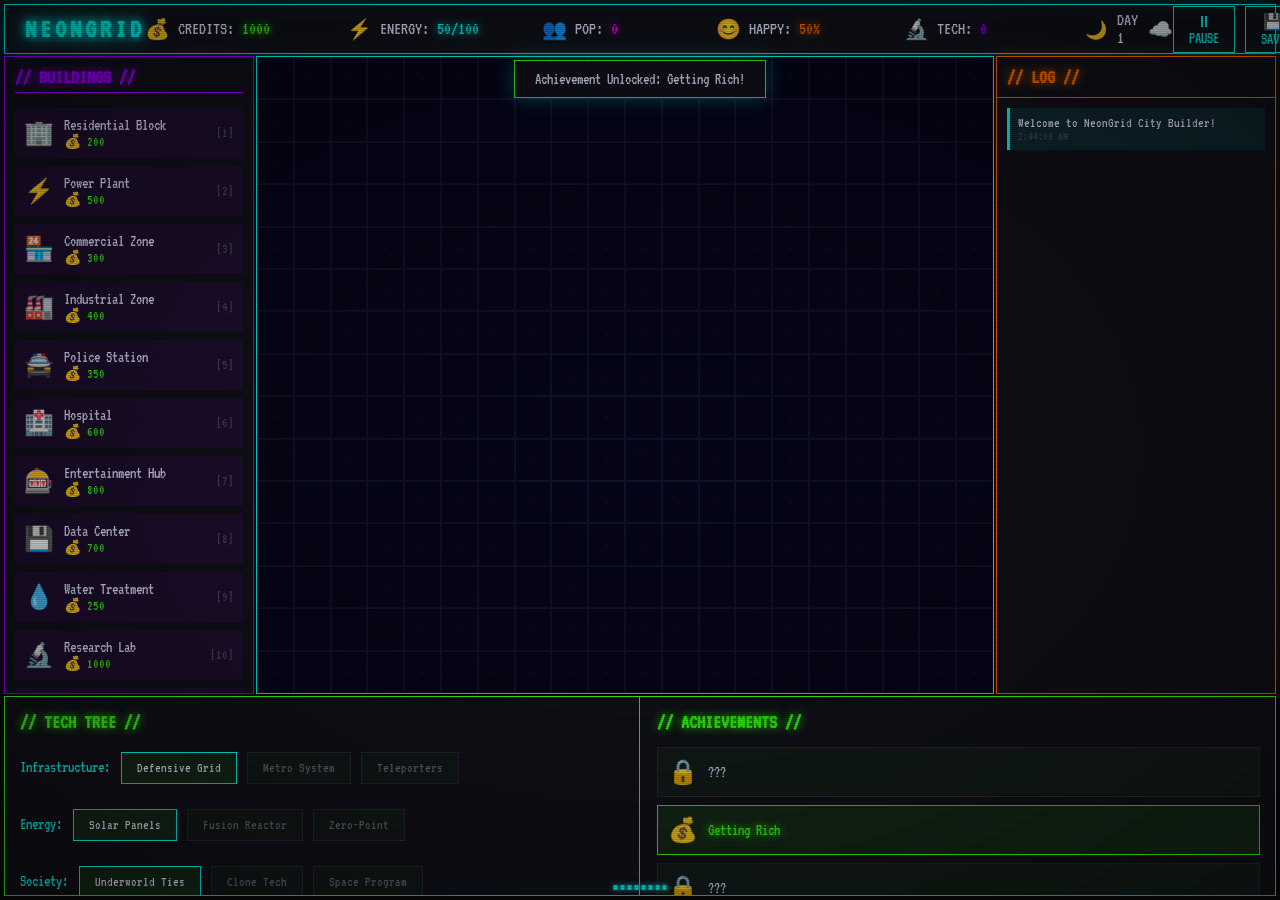
<file: index.html>
<!DOCTYPE html>
<html lang="en">
<head>
  <meta charset="UTF-8">
  <meta name="viewport" content="width=device-width, initial-scale=1.0">
  <title>NeonGrid City Builder // Cyberpunk Terminal</title>
  <link rel="stylesheet" href="css/style.css">
</head>
<body>
<div id="game-container">
  <!-- Header -->
  <header id="header">
    <h1 id="title">NEONGRID</h1>
    <div id="resources">
      <div class="resource">
        <span class="resource-icon">💰</span>
        <span>CREDITS:</span>
        <span class="resource-value credits" id="credits">1000</span>
      </div>
      <div class="resource">
        <span class="resource-icon">⚡</span>
        <span>ENERGY:</span>
        <span class="resource-value energy" id="energy">50/100</span>
      </div>
      <div class="resource">
        <span class="resource-icon">👥</span>
        <span>POP:</span>
        <span class="resource-value population" id="population">0</span>
      </div>
      <div class="resource">
        <span class="resource-icon">😊</span>
        <span>HAPPY:</span>
        <span class="resource-value happiness" id="happiness">50%</span>
      </div>
      <div class="resource">
        <span class="resource-icon">🔬</span>
        <span>TECH:</span>
        <span class="resource-value tech" id="tech">0</span>
      </div>
      <div class="resource" id="time-display">
        <span id="time-icon">☀️</span>
        <span id="time-of-day">DAY 1</span>
        <span id="weather-icon">☁️</span>
      </div>
    </div>
    <div id="game-controls">
      <button class="btn" id="btn-pause">⏸ PAUSE</button>
      <button class="btn" id="btn-save">💾 SAVE</button>
      <button class="btn" id="btn-load">📂 LOAD</button>
    </div>
  </header>

  <!-- Building Panel -->
  <aside id="building-panel">
    <h3>// BUILDINGS //</h3>
    <div id="building-list"></div>
  </aside>

  <!-- City View -->
  <main id="city-view">
    <div id="city-grid"></div>
    <div id="daynight-overlay" class="day"></div>
    <div id="weather-overlay"></div>
  </main>

  <!-- Event Panel -->
  <aside id="event-panel">
    <h3>// LOG //</h3>
    <div id="event-log"></div>
  </aside>

  <!-- Bottom Panel -->
  <footer id="bottom-panel">
    <div id="tech-tree">
      <h3>// TECH TREE //</h3>
      <div id="tech-nodes"></div>
    </div>
    <div id="achievements">
      <h3>// ACHIEVEMENTS //</h3>
      <div id="achievement-list"></div>
    </div>
  </footer>
</div>

<!-- Modals -->
<div id="modal-container"></div>

<!-- Sound Visualization -->
<div id="sound-viz">
  <div class="sound-bar" style="height: 5px;"></div>
  <div class="sound-bar" style="height: 5px;"></div>
  <div class="sound-bar" style="height: 5px;"></div>
  <div class="sound-bar" style="height: 5px;"></div>
  <div class="sound-bar" style="height: 5px;"></div>
  <div class="sound-bar" style="height: 5px;"></div>
  <div class="sound-bar" style="height: 5px;"></div>
  <div class="sound-bar" style="height: 5px;"></div>
</div>

<!-- Paused Overlay -->
<div id="paused-overlay">▌▌ PAUSED</div>

<!-- Notification -->
<div id="notification" style="display: none;"></div>

<!-- Tooltip -->
<div id="tooltip"></div>

<script src="js/game.js"></script>
</body>
</html>
</file>
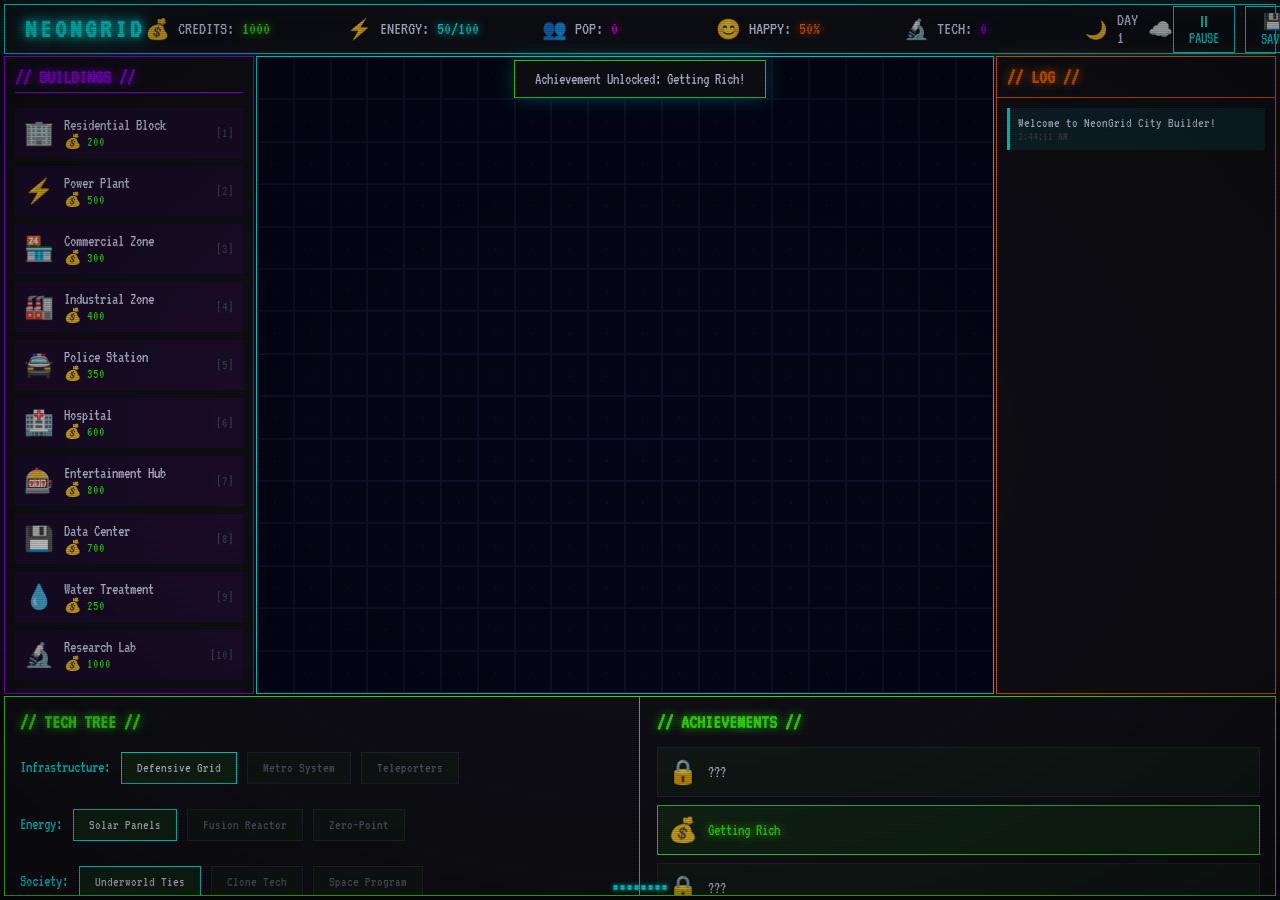
<file: neongrid.html>
<!DOCTYPE html>
<html lang="en">
<head>
<meta charset="UTF-8">
<meta name="viewport" content="width=device-width, initial-scale=1.0">
<title>NeonGrid City Builder // Cyberpunk Terminal</title>
<style>
@import url('https://fonts.googleapis.com/css2?family=VT323&display=swap');

* {
  margin: 0;
  padding: 0;
  box-sizing: border-box;
}

:root {
  --bg-dark: #0a0a0f;
  --bg-panel: #12121a;
  --neon-cyan: #00fff9;
  --neon-pink: #ff00ff;
  --neon-purple: #9d00ff;
  --neon-green: #39ff14;
  --neon-orange: #ff6b00;
  --neon-red: #ff0040;
  --text-dim: #4a4a5a;
  --text-bright: #e0e0ff;
}

body {
  font-family: 'VT323', monospace;
  background: var(--bg-dark);
  color: var(--text-bright);
  overflow: hidden;
  height: 100vh;
  font-size: 16px;
}

/* CRT Scanline Effect */
body::before {
  content: '';
  position: fixed;
  top: 0;
  left: 0;
  width: 100%;
  height: 100%;
  background: repeating-linear-gradient(
    0deg,
    rgba(0, 0, 0, 0.15),
    rgba(0, 0, 0, 0.15) 1px,
    transparent 1px,
    transparent 2px
  );
  pointer-events: none;
  z-index: 9999;
}

body::after {
  content: '';
  position: fixed;
  top: 0;
  left: 0;
  width: 100%;
  height: 100%;
  background: radial-gradient(ellipse at center, transparent 0%, rgba(0,0,0,0.4) 100%);
  pointer-events: none;
  z-index: 9998;
}

/* Main Layout */
#game-container {
  display: grid;
  grid-template-rows: 50px 1fr 200px;
  grid-template-columns: 250px 1fr 280px;
  height: 100vh;
  gap: 2px;
  padding: 4px;
}

/* Header */
#header {
  grid-column: 1 / -1;
  background: var(--bg-panel);
  display: flex;
  align-items: center;
  justify-content: space-between;
  padding: 0 20px;
  border: 1px solid var(--neon-cyan);
  box-shadow: 0 0 20px rgba(0, 255, 249, 0.3), inset 0 0 30px rgba(0, 255, 249, 0.05);
}

#title {
  font-size: 28px;
  color: var(--neon-cyan);
  text-shadow: 0 0 10px var(--neon-cyan), 0 0 20px var(--neon-cyan);
  letter-spacing: 4px;
}

#resources {
  display: flex;
  gap: 25px;
}

.resource {
  display: flex;
  align-items: center;
  gap: 8px;
  font-size: 18px;
}

.resource-icon {
  font-size: 20px;
}

.resource-value {
  color: var(--neon-green);
  min-width: 80px;
  text-shadow: 0 0 8px var(--neon-green);
}

.resource-value.credits { color: var(--neon-green); text-shadow: 0 0 8px var(--neon-green); }
.resource-value.energy { color: var(--neon-cyan); text-shadow: 0 0 8px var(--neon-cyan); }
.resource-value.population { color: var(--neon-pink); text-shadow: 0 0 8px var(--neon-pink); }
.resource-value.happiness { color: var(--neon-orange); text-shadow: 0 0 8px var(--neon-orange); }
.resource-value.tech { color: var(--neon-purple); text-shadow: 0 0 8px var(--neon-purple); }

#game-controls {
  display: flex;
  gap: 10px;
}

.btn {
  background: transparent;
  border: 1px solid var(--neon-cyan);
  color: var(--neon-cyan);
  padding: 5px 15px;
  font-family: 'VT323', monospace;
  font-size: 16px;
  cursor: pointer;
  transition: all 0.2s;
}

.btn:hover {
  background: var(--neon-cyan);
  color: var(--bg-dark);
  box-shadow: 0 0 15px var(--neon-cyan);
}

.btn.active {
  background: var(--neon-pink);
  border-color: var(--neon-pink);
  color: var(--bg-dark);
}

/* Building Panel */
#building-panel {
  background: var(--bg-panel);
  border: 1px solid var(--neon-purple);
  box-shadow: 0 0 15px rgba(157, 0, 255, 0.2);
  overflow-y: auto;
  padding: 10px;
}

#building-panel h3 {
  color: var(--neon-purple);
  text-shadow: 0 0 10px var(--neon-purple);
  margin-bottom: 15px;
  font-size: 20px;
  border-bottom: 1px solid var(--neon-purple);
  padding-bottom: 5px;
}

.building-item {
  display: flex;
  align-items: center;
  gap: 10px;
  padding: 8px;
  margin-bottom: 8px;
  background: rgba(157, 0, 255, 0.1);
  border: 1px solid transparent;
  cursor: pointer;
  transition: all 0.2s;
}

.building-item:hover {
  border-color: var(--neon-purple);
  background: rgba(157, 0, 255, 0.2);
}

.building-item.selected {
  border-color: var(--neon-pink);
  background: rgba(255, 0, 255, 0.2);
  box-shadow: 0 0 10px rgba(255, 0, 255, 0.3);
}

.building-icon {
  font-size: 24px;
  width: 30px;
  text-align: center;
}

.building-info {
  flex: 1;
}

.building-name {
  color: var(--text-bright);
  font-size: 16px;
}

.building-cost {
  color: var(--neon-green);
  font-size: 14px;
}

.building-key {
  color: var(--text-dim);
  font-size: 14px;
}

/* City View */
#city-view {
  background: #080810;
  border: 1px solid var(--neon-cyan);
  position: relative;
  overflow: hidden;
}

#city-grid {
  display: grid;
  grid-template-columns: repeat(20, 1fr);
  grid-template-rows: repeat(15, 1fr);
  height: 100%;
  width: 100%;
}

.cell {
  border: 1px solid #1a1a2a;
  display: flex;
  align-items: center;
  justify-content: center;
  font-size: 14px;
  cursor: pointer;
  transition: all 0.1s;
  position: relative;
}

.cell:hover {
  background: rgba(0, 255, 249, 0.1);
  border-color: var(--neon-cyan);
}

.cell.road { color: #3a3a4a; background: #0f0f15; }
.cell.empty { color: #1a1a2a; }

.cell.building {
  font-size: 10px;
  text-align: center;
  line-height: 1.1;
}

.cell .building-ascii {
  font-size: 8px;
  line-height: 1;
  white-space: pre;
}

/* Building colors */
.cell[data-type="residential"] { color: #00ffaa; text-shadow: 0 0 5px #00ffaa; background: rgba(0, 255, 170, 0.05); }
.cell[data-type="power"] { color: #ffff00; text-shadow: 0 0 5px #ffff00; background: rgba(255, 255, 0, 0.05); }
.cell[data-type="commercial"] { color: #00aaff; text-shadow: 0 0 5px #00aaff; background: rgba(0, 170, 255, 0.05); }
.cell[data-type="industrial"] { color: #ff8800; text-shadow: 0 0 5px #ff8800; background: rgba(255, 136, 0, 0.05); }
.cell[data-type="police"] { color: #4488ff; text-shadow: 0 0 5px #4488ff; background: rgba(68, 136, 255, 0.05); }
.cell[data-type="hospital"] { color: #ff4444; text-shadow: 0 0 5px #ff4444; background: rgba(255, 68, 68, 0.05); }
.cell[data-type="entertainment"] { color: #ff00ff; text-shadow: 0 0 5px #ff00ff; background: rgba(255, 0, 255, 0.05); }
.cell[data-type="spaceport"] { color: #aa00ff; text-shadow: 0 0 8px #aa00ff; background: rgba(170, 0, 255, 0.1); }
.cell[data-type="datacenter"] { color: #00ffff; text-shadow: 0 0 5px #00ffff; background: rgba(0, 255, 255, 0.05); }
.cell[data-type="water"] { color: #0088ff; text-shadow: 0 0 5px #0088ff; background: rgba(0, 136, 255, 0.05); }
.cell[data-type="transit"] { color: #88ff00; text-shadow: 0 0 5px #88ff00; background: rgba(136, 255, 0, 0.05); }
.cell[data-type="research"] { color: #ff0088; text-shadow: 0 0 5px #ff0088; background: rgba(255, 0, 136, 0.05); }
.cell[data-type="clonefarm"] { color: #00ff88; text-shadow: 0 0 5px #00ff88; background: rgba(0, 255, 136, 0.05); }
.cell[data-type="billboard"] { color: #ffff00; text-shadow: 0 0 10px #ffff00; animation: pulse 1s infinite; }
.cell[data-type="defense"] { color: #ff0000; text-shadow: 0 0 5px #ff0000; background: rgba(255, 0, 0, 0.05); }
.cell[data-type="blackmarket"] { color: #8800ff; text-shadow: 0 0 5px #8800ff; background: rgba(136, 0, 255, 0.05); }

@keyframes pulse {
  0%, 100% { opacity: 1; }
  50% { opacity: 0.7; }
}

/* Traffic */
.traffic {
  position: absolute;
  font-size: 10px;
  transition: all 0.5s;
  z-index: 10;
}

/* Weather Overlay */
#weather-overlay {
  position: absolute;
  top: 0;
  left: 0;
  width: 100%;
  height: 100%;
  pointer-events: none;
  z-index: 5;
}

.weather-particle {
  position: absolute;
  color: rgba(200, 200, 255, 0.5);
  font-size: 12px;
  animation: fall linear infinite;
}

@keyframes fall {
  to { transform: translateY(100vh); }
}

/* Day/Night Overlay */
#daynight-overlay {
  position: absolute;
  top: 0;
  left: 0;
  width: 100%;
  height: 100%;
  pointer-events: none;
  z-index: 4;
  transition: background 2s;
}

#daynight-overlay.day { background: transparent; }
#daynight-overlay.night { background: rgba(0, 0, 50, 0.3); }
#daynight-overlay.twilight { background: rgba(50, 0, 50, 0.2); }

/* Event Panel */
#event-panel {
  background: var(--bg-panel);
  border: 1px solid var(--neon-orange);
  box-shadow: 0 0 15px rgba(255, 107, 0, 0.2);
  display: flex;
  flex-direction: column;
}

#event-panel h3 {
  color: var(--neon-orange);
  text-shadow: 0 0 10px var(--neon-orange);
  padding: 10px;
  border-bottom: 1px solid var(--neon-orange);
  font-size: 20px;
}

#event-log {
  flex: 1;
  overflow-y: auto;
  padding: 10px;
}

.event-entry {
  padding: 8px;
  margin-bottom: 8px;
  background: rgba(255, 107, 0, 0.1);
  border-left: 3px solid var(--neon-orange);
  font-size: 14px;
  animation: slideIn 0.3s;
}

.event-entry.warning { border-color: var(--neon-red); background: rgba(255, 0, 64, 0.1); }
.event-entry.success { border-color: var(--neon-green); background: rgba(57, 255, 20, 0.1); }
.event-entry.info { border-color: var(--neon-cyan); background: rgba(0, 255, 249, 0.1); }

@keyframes slideIn {
  from { transform: translateX(-20px); opacity: 0; }
  to { transform: translateX(0); opacity: 1; }
}

.event-time {
  color: var(--text-dim);
  font-size: 12px;
}

/* Bottom Panel */
#bottom-panel {
  grid-column: 1 / -1;
  background: var(--bg-panel);
  border: 1px solid var(--neon-green);
  display: flex;
  gap: 2px;
}

#tech-tree, #achievements {
  flex: 1;
  padding: 15px;
  overflow-y: auto;
}

#tech-tree {
  border-right: 1px solid var(--neon-green);
}

#tech-tree h3, #achievements h3 {
  color: var(--neon-green);
  text-shadow: 0 0 10px var(--neon-green);
  margin-bottom: 15px;
  font-size: 20px;
}

.tech-node {
  display: inline-block;
  padding: 8px 15px;
  margin: 5px;
  background: rgba(57, 255, 20, 0.1);
  border: 1px solid var(--neon-green);
  cursor: pointer;
  font-size: 14px;
  transition: all 0.2s;
}

.tech-node:hover:not(.locked):not(.researched) {
  background: var(--neon-green);
  color: var(--bg-dark);
}

.tech-node.researched {
  background: var(--neon-green);
  color: var(--bg-dark);
  box-shadow: 0 0 15px var(--neon-green);
}

.tech-node.locked {
  opacity: 0.4;
  cursor: not-allowed;
  border-color: var(--text-dim);
}

.tech-node.current {
  border-color: var(--neon-cyan);
  animation: glow 1s infinite;
}

@keyframes glow {
  0%, 100% { box-shadow: 0 0 5px var(--neon-cyan); }
  50% { box-shadow: 0 0 20px var(--neon-cyan); }
}

.achievement {
  display: flex;
  align-items: center;
  gap: 10px;
  padding: 10px;
  margin-bottom: 8px;
  background: rgba(57, 255, 20, 0.05);
  border: 1px solid #2a2a3a;
}

.achievement.unlocked {
  border-color: var(--neon-green);
  background: rgba(57, 255, 20, 0.1);
}

.achievement-icon {
  font-size: 24px;
}

.achievement-name {
  color: var(--text-bright);
  font-size: 16px;
}

.achievement.unlocked .achievement-name {
  color: var(--neon-green);
  text-shadow: 0 0 8px var(--neon-green);
}

/* Modal */
.modal-overlay {
  position: fixed;
  top: 0;
  left: 0;
  width: 100%;
  height: 100%;
  background: rgba(0, 0, 0, 0.8);
  display: flex;
  align-items: center;
  justify-content: center;
  z-index: 1000;
}

.modal {
  background: var(--bg-panel);
  border: 2px solid var(--neon-pink);
  box-shadow: 0 0 30px rgba(255, 0, 255, 0.5);
  padding: 30px;
  max-width: 500px;
  animation: modalIn 0.3s;
}

@keyframes modalIn {
  from { transform: scale(0.8); opacity: 0; }
  to { transform: scale(1); opacity: 1; }
}

.modal h2 {
  color: var(--neon-pink);
  text-shadow: 0 0 15px var(--neon-pink);
  margin-bottom: 20px;
  font-size: 28px;
}

.modal p {
  margin-bottom: 20px;
  line-height: 1.6;
  font-size: 18px;
}

.modal-buttons {
  display: flex;
  gap: 15px;
  justify-content: center;
}

.modal .btn {
  min-width: 120px;
}

.modal .btn.success { border-color: var(--neon-green); color: var(--neon-green); }
.modal .btn.success:hover { background: var(--neon-green); }
.modal .btn.danger { border-color: var(--neon-red); color: var(--neon-red); }
.modal .btn.danger:hover { background: var(--neon-red); }

/* Sound Visualization */
#sound-viz {
  position: fixed;
  bottom: 10px;
  left: 50%;
  transform: translateX(-50%);
  display: flex;
  gap: 3px;
  height: 30px;
  align-items: flex-end;
  z-index: 100;
}

.sound-bar {
  width: 4px;
  background: var(--neon-cyan);
  box-shadow: 0 0 5px var(--neon-cyan);
  transition: height 0.1s;
}

/* Notifications */
#notification {
  position: fixed;
  top: 60px;
  left: 50%;
  transform: translateX(-50%);
  background: var(--bg-panel);
  border: 1px solid var(--neon-cyan);
  padding: 10px 20px;
  z-index: 100;
  animation: notifyIn 0.3s;
  box-shadow: 0 0 20px rgba(0, 255, 249, 0.3);
}

@keyframes notifyIn {
  from { transform: translateX(-50%) translateY(-20px); opacity: 0; }
  to { transform: translateX(-50%) translateY(0); opacity: 1; }
}

/* Info tooltip */
#tooltip {
  position: fixed;
  background: var(--bg-panel);
  border: 1px solid var(--neon-cyan);
  padding: 10px;
  font-size: 14px;
  z-index: 100;
  display: none;
  max-width: 200px;
}

#tooltip h4 {
  color: var(--neon-cyan);
  margin-bottom: 5px;
}

/* Scrollbar */
::-webkit-scrollbar { width: 8px; }
::-webkit-scrollbar-track { background: var(--bg-dark); }
::-webkit-scrollbar-thumb { background: var(--neon-purple); }
::-webkit-scrollbar-thumb:hover { background: var(--neon-pink); }

/* Mini map for time/weather */
#time-display {
  display: flex;
  align-items: center;
  gap: 10px;
}

#weather-icon {
  font-size: 20px;
}

/* Game Paused Overlay */
#paused-overlay {
  position: fixed;
  top: 50%;
  left: 50%;
  transform: translate(-50%, -50%);
  font-size: 48px;
  color: var(--neon-red);
  text-shadow: 0 0 30px var(--neon-red);
  z-index: 500;
  display: none;
  animation: blink 1s infinite;
}

@keyframes blink {
  0%, 100% { opacity: 1; }
  50% { opacity: 0.5; }
}

/* Responsive */
@media (max-width: 1200px) {
  #game-container {
    grid-template-columns: 200px 1fr 220px;
  }
  #bottom-panel {
    flex-direction: column;
  }
  #tech-tree {
    border-right: none;
    border-bottom: 1px solid var(--neon-green);
  }
}
</style>
</head>
<body>
<div id="game-container">
  <!-- Header -->
  <header id="header">
    <h1 id="title">NEONGRID</h1>
    <div id="resources">
      <div class="resource">
        <span class="resource-icon">💰</span>
        <span>CREDITS:</span>
        <span class="resource-value credits" id="credits">1000</span>
      </div>
      <div class="resource">
        <span class="resource-icon">⚡</span>
        <span>ENERGY:</span>
        <span class="resource-value energy" id="energy">50/100</span>
      </div>
      <div class="resource">
        <span class="resource-icon">👥</span>
        <span>POP:</span>
        <span class="resource-value population" id="population">0</span>
      </div>
      <div class="resource">
        <span class="resource-icon">😊</span>
        <span>HAPPY:</span>
        <span class="resource-value happiness" id="happiness">50%</span>
      </div>
      <div class="resource">
        <span class="resource-icon">🔬</span>
        <span>TECH:</span>
        <span class="resource-value tech" id="tech">0</span>
      </div>
      <div class="resource" id="time-display">
        <span id="time-icon">☀️</span>
        <span id="time-of-day">DAY 1</span>
        <span id="weather-icon">☁️</span>
      </div>
    </div>
    <div id="game-controls">
      <button class="btn" id="btn-pause">⏸ PAUSE</button>
      <button class="btn" id="btn-save">💾 SAVE</button>
      <button class="btn" id="btn-load">📂 LOAD</button>
    </div>
  </header>

  <!-- Building Panel -->
  <aside id="building-panel">
    <h3>// BUILDINGS //</h3>
    <div id="building-list"></div>
  </aside>

  <!-- City View -->
  <main id="city-view">
    <div id="city-grid"></div>
    <div id="daynight-overlay" class="day"></div>
    <div id="weather-overlay"></div>
  </main>

  <!-- Event Panel -->
  <aside id="event-panel">
    <h3>// LOG //</h3>
    <div id="event-log"></div>
  </aside>

  <!-- Bottom Panel -->
  <footer id="bottom-panel">
    <div id="tech-tree">
      <h3>// TECH TREE //</h3>
      <div id="tech-nodes"></div>
    </div>
    <div id="achievements">
      <h3>// ACHIEVEMENTS //</h3>
      <div id="achievement-list"></div>
    </div>
  </footer>
</div>

<!-- Modals -->
<div id="modal-container"></div>

<!-- Sound Visualization -->
<div id="sound-viz">
  <div class="sound-bar" style="height: 5px;"></div>
  <div class="sound-bar" style="height: 5px;"></div>
  <div class="sound-bar" style="height: 5px;"></div>
  <div class="sound-bar" style="height: 5px;"></div>
  <div class="sound-bar" style="height: 5px;"></div>
  <div class="sound-bar" style="height: 5px;"></div>
  <div class="sound-bar" style="height: 5px;"></div>
  <div class="sound-bar" style="height: 5px;"></div>
</div>

<!-- Paused Overlay -->
<div id="paused-overlay">▌▌ PAUSED</div>

<!-- Notification -->
<div id="notification" style="display: none;"></div>

<!-- Tooltip -->
<div id="tooltip"></div>

<script>
// ========================================
// NEONGRID CITY BUILDER - GAME ENGINE
// ========================================

const GAME_CONFIG = {
  GRID_WIDTH: 20,
  GRID_HEIGHT: 15,
  DAY_LENGTH: 60000, // 1 minute day
  NIGHT_LENGTH: 240000, // 4 minutes night
  EVENT_INTERVAL: 30000, // 30 seconds
  TICK_RATE: 1000, // 1 second
  AUTO_SAVE_INTERVAL: 60000, // 60 seconds
};

// ========================================
// BUILDING DEFINITIONS
// ========================================
const BUILDINGS = {
  residential: {
    name: "Residential Block",
    icon: "🏢",
    cost: 200,
    energy: -5,
    population: 25,
    happiness: 0,
    credits: 0,
    tech: 0,
    ascii: "┌───┐\n│RES│\n└───┘",
    desc: "Housing for citizens. Provides population capacity.",
    unlock: null
  },
  power: {
    name: "Power Plant",
    icon: "⚡",
    cost: 500,
    energy: 50,
    population: 0,
    happiness: -5,
    credits: -10,
    tech: 0,
    ascii: "┌┬─┐\n│⚡│\n└┴─┘",
    desc: "Generates energy for your city. Reduces happiness slightly.",
    unlock: null
  },
  commercial: {
    name: "Commercial Zone",
    icon: "🏪",
    cost: 300,
    energy: -10,
    population: 0,
    happiness: 5,
    credits: 50,
    tech: 0,
    ascii: "┌─┬┐\n│$ │\n└─┴┘",
    desc: "Generates credits from trade. Requires energy.",
    unlock: null
  },
  industrial: {
    name: "Industrial Zone",
    icon: "🏭",
    cost: 400,
    energy: -15,
    population: 0,
    happiness: -10,
    credits: 80,
    tech: 0,
    ascii: "┌─┬┐\n│🏭│\n└─┴┘",
    desc: "High credit generation but reduces happiness.",
    unlock: null
  },
  police: {
    name: "Police Station",
    icon: "🚔",
    cost: 350,
    energy: -8,
    population: 0,
    happiness: 15,
    credits: -5,
    tech: 0,
    ascii: "┌─┬┐\n│POL│\n└─┴┘",
    desc: "Increases happiness and protects from crime events.",
    unlock: null
  },
  hospital: {
    name: "Hospital",
    icon: "🏥",
    cost: 600,
    energy: -20,
    population: 0,
    happiness: 20,
    credits: -15,
    tech: 0,
    ascii: "┌─┬┐\n│+ │\n└─┴┘",
    desc: "Major happiness boost. Required for population growth.",
    unlock: null
  },
  entertainment: {
    name: "Entertainment Hub",
    icon: "🎰",
    cost: 800,
    energy: -25,
    population: 0,
    happiness: 30,
    credits: 100,
    tech: 0,
    ascii: "┌─┬┐\n│♪♪│\n└─┴┘",
    desc: "Huge happiness and credit boost. Late game essential.",
    unlock: null
  },
  spaceport: {
    name: "Spaceport",
    icon: "🚀",
    cost: 2000,
    energy: -50,
    population: 0,
    happiness: 10,
    credits: 500,
    tech: 10,
    ascii: "┌─┬─┐\n│🚀│\n└─┴─┘",
    desc: "Massive credit generation. Unlocks end-game content.",
    unlock: "society_3"
  },
  datacenter: {
    name: "Data Center",
    icon: "💾",
    cost: 700,
    energy: -30,
    population: 0,
    happiness: 0,
    credits: 20,
    tech: 15,
    ascii: "┌─┬┐\n│DAT│\n└─┴┘",
    desc: "Generates tech points. Target for cyber attacks.",
    unlock: null
  },
  water: {
    name: "Water Treatment",
    icon: "💧",
    cost: 250,
    energy: -5,
    population: 10,
    happiness: 5,
    credits: -5,
    tech: 0,
    ascii: "┌─┬┐\n│💧│\n└─┴┘",
    desc: "Provides clean water. Required for population growth.",
    unlock: null
  },
  transit: {
    name: "Transit Hub",
    icon: "🚇",
    cost: 900,
    energy: -20,
    population: 0,
    happiness: 10,
    credits: 30,
    tech: 0,
    ascii: "┌─┬─┐\n│🚇│\n└─┴─┘",
    desc: "Boosts all nearby buildings by 20%.",
    unlock: "infrastructure_2"
  },
  research: {
    name: "Research Lab",
    icon: "🔬",
    cost: 1000,
    energy: -35,
    population: 0,
    happiness: 5,
    credits: 10,
    tech: 25,
    ascii: "┌─┬┐\n│R&D│\n└─┴┘",
    desc: "Generates tech points. Essential for tech tree.",
    unlock: null
  },
  clonefarm: {
    name: "Clone Farm",
    icon: "🧬",
    cost: 1500,
    energy: -40,
    population: 100,
    happiness: -5,
    credits: -20,
    tech: 5,
    ascii: "┌─┬─┐\n│🧬│\n└─┴─┘",
    desc: "Massive population boost. Late game only.",
    unlock: "society_2"
  },
  billboard: {
    name: "Neon Billboard",
    icon: "📺",
    cost: 150,
    energy: -2,
    population: 0,
    happiness: 0,
    credits: 25,
    tech: 0,
    ascii: "┌───┐\n│♪ ♪│\n└───┘",
    desc: "Generates credits. Adds to city aesthetic.",
    unlock: null
  },
  defense: {
    name: "Defense Tower",
    icon: "🗼",
    cost: 800,
    energy: -15,
    population: 0,
    happiness: 5,
    credits: -10,
    tech: 0,
    ascii: "┌─┬┐\n│DEF│\n└─┴┘",
    desc: "Protects from alien invasions and disasters.",
    unlock: "infrastructure_1"
  },
  blackmarket: {
    name: "Black Market",
    icon: "⚫",
    cost: 500,
    energy: -10,
    population: 0,
    happiness: -20,
    credits: 200,
    tech: 0,
    ascii: "┌─┬┐\n│⚫│\n└─┴┘",
    desc: "Huge credits but reduces happiness significantly.",
    unlock: "society_1"
  }
};

// ========================================
// TECH TREE DEFINITIONS
// ========================================
const TECH_TREE = {
  infrastructure: {
    name: "Infrastructure",
    nodes: [
      { id: "infrastructure_1", name: "Defensive Grid", cost: 50, desc: "Unlocks Defense Towers", req: null },
      { id: "infrastructure_2", name: "Metro System", cost: 100, desc: "Unlocks Transit Hubs", req: "infrastructure_1" },
      { id: "infrastructure_3", name: "Teleporters", cost: 300, desc: "50% boost to all buildings", req: "infrastructure_2" }
    ]
  },
  energy: {
    name: "Energy",
    nodes: [
      { id: "energy_1", name: "Solar Panels", cost: 50, desc: "+25% energy production", req: null },
      { id: "energy_2", name: "Fusion Reactor", cost: 150, desc: "Doubles energy capacity", req: "energy_1" },
      { id: "energy_3", name: "Zero-Point", cost: 400, desc: "Unlimited energy", req: "energy_2" }
    ]
  },
  society: {
    name: "Society",
    nodes: [
      { id: "society_1", name: "Underworld Ties", cost: 50, desc: "Unlocks Black Market", req: null },
      { id: "society_2", name: "Clone Tech", cost: 200, desc: "Unlocks Clone Farms", req: "society_1" },
      { id: "society_3", name: "Space Program", cost: 350, desc: "Unlocks Spaceport", req: "society_2" }
    ]
  }
};

// ========================================
// ACHIEVEMENTS DEFINITIONS
// ========================================
const ACHIEVEMENTS = [
  { id: "first_building", name: "First Building", desc: "Place your first building", icon: "🏗️" },
  { id: "credits_1000", name: "Getting Rich", desc: "Accumulate 1000 credits", icon: "💰" },
  { id: "pop_100", name: "Growing City", desc: "Reach 100 population", icon: "👥" },
  { id: "survive_disaster", name: "Disaster Survivor", desc: "Survive your first disaster", icon: "🌋" },
  { id: "tech_tree", name: "Tech Master", desc: "Research all tech", icon: "🔬" },
  { id: "happiness_100", name: "Utopia", desc: "Reach 100% happiness", icon: "😊" },
  { id: "credits_10000", name: "Mega Tycoon", desc: "Accumulate 10000 credits", icon: "🤑" },
  { id: "all_buildings", name: "Architect", desc: "Build all building types", icon: "🏙️" },
  { id: "alien_invasion", name: "X-Fighter", desc: "Survive alien invasion", icon: "👽" },
  { id: "spaceport", name: "To The Stars", desc: "Build a Spaceport", icon: "🚀" },
  { id: "max_tech", name: "Transcendence", desc: "Reach max tech level", icon: "🌟" },
  { id: "streak_10", name: "Dedicated Mayor", desc: "Play for 10 days", icon: "📅" },
  { id: "neon_master", name: "Neon Master", desc: "Build 10 Neon Billboards", icon: "📺" },
  { id: "city_planner", name: "City Planner", desc: "Build 10 buildings", icon: "📐" },
  { id: "legend", name: "Cyberpunk Legend", desc: "Unlock all other achievements", icon: "🏆" }
];

// ========================================
// RANDOM EVENTS
// ========================================
const RANDOM_EVENTS = [
  {
    id: "power_outage",
    name: "Power Outage",
    desc: "A cyber attack has caused a city-wide power outage! Some buildings have lost power.",
    choices: [
      { text: "Emergency Repairs", effect: () => { game.credits -= 100; addEvent("Emergency repairs cost 100 credits", "warning"); } },
      { text: "Ride it out", effect: () => { game.happiness -= 15; addEvent("Citizens are unhappy about the blackout", "warning"); } }
    ]
  },
  {
    id: "alien_invasion",
    name: "Alien Invasion",
    desc: "aliens have landed! They demand tribute or face destruction!",
    choices: [
      { text: "Fight back", effect: () => { 
        const defense = game.buildings.filter(b => b.type === 'defense').length;
        if (defense >= 2) {
          game.credits += 2000;
          game.happiness += 20;
          unlockAchievement("alien_invasion");
          addEvent("Defense towers repelled the aliens! +2000 credits!", "success");
        } else {
          game.credits -= 500;
          game.happiness -= 30;
          addEvent("Your defenses were overwhelmed! -500 credits", "warning");
        }
      }},
      { text: "Surrender", effect: () => { game.credits -= 1000; addEvent("You paid the alien tribute. -1000 credits", "warning"); } }
    ]
  },
  {
    id: "trade_deal",
    name: "Trade Deal",
    desc: "A megacorp wants to establish a trade route through your city.",
    choices: [
      { text: "Accept", effect: () => { game.credits += 500; addEvent("Trade deal accepted! +500 credits", "success"); } },
      { text: "Decline", effect: () => { addEvent("You declined the trade deal", "info"); } }
    ]
  },
  {
    id: "cyber_attack",
    name: "Cyber Attack",
    desc: "Hackers are targeting your data centers!",
    choices: [
      { text: "Counter-attack", effect: () => { 
        if (game.buildings.filter(b => b.type === 'defense').length > 0) {
          game.tech += 50;
          addEvent("Counter-attack successful! +50 tech points", "success");
        } else {
          game.credits -= 200;
          addEvent("No defense! -200 credits", "warning");
        }
      }},
      { text: "Pay ransom", effect: () => { game.credits -= 300; addEvent("You paid the ransom. -300 credits", "warning"); } }
    ]
  },
  {
    id: "riot",
    name: "Riot",
    desc: "Citizens are rioting in the streets! Low happiness has caused chaos.",
    choices: [
      { text: "Deploy police", effect: () => { 
        if (game.buildings.filter(b => b.type === 'police').length > 0) {
          game.happiness += 10;
          addEvent("Police contained the riot!", "success");
        } else {
          game.happiness -= 20;
          game.credits -= 200;
          addEvent("No police! The riot caused damage!", "warning");
        }
      }},
      { text: "Negotiate", effect: () => { game.credits -= 150; game.happiness += 5; addEvent("Negotiations cost 150 credits", "info"); } }
    ]
  },
  {
    id: "disease",
    name: "Disease Outbreak",
    desc: "A mysterious illness is spreading through the city!",
    choices: [
      { text: "Quarantine", effect: () => { 
        if (game.buildings.filter(b => b.type === 'hospital').length > 0) {
          game.credits -= 100;
          addEvent("Hospitals managed the outbreak. -100 credits", "info");
        } else {
          game.population = Math.floor(game.population * 0.7);
          game.happiness -= 20;
          addEvent("No hospitals! Population decimated!", "warning");
        }
      }},
      { text: "Ignore", effect: () => { game.population = Math.floor(game.population * 0.5); game.happiness -= 30; addEvent("Population severely affected by disease!", "warning"); } }
    ]
  },
  {
    id: "meteor",
    name: "Meteor Shower",
    desc: "A meteor shower is approaching! Defense needed!",
    choices: [
      { text: "Shoot them down", effect: () => { 
        const defense = game.buildings.filter(b => b.type === 'defense').length;
        if (defense >= 1) {
          game.credits += 800;
          addEvent("Meteors destroyed! +800 credits", "success");
        } else {
          game.credits -= 300;
          addEvent("No defenses! Meteors hit the city!", "warning");
        }
      }},
      { text: "Evacuate", effect: () => { game.credits -= 400; addEvent("Evacuation cost 400 credits", "warning"); } }
    ]
  },
  {
    id: "black_market_deal",
    name: "Black Market Offer",
    desc: "A shady contact offers illegal goods for sale.",
    choices: [
      { text: "Buy", effect: () => { 
        if (Math.random() > 0.5) {
          game.credits += 1000;
          addEvent("Profited 1000 credits from the deal!", "success");
        } else {
          game.credits -= 500;
          addEvent("It was a scam! -500 credits", "warning");
        }
      }},
      { text: "Report to police", effect: () => { game.happiness += 10; addEvent("Police appreciate the tip! +10 happiness", "success"); } }
    ]
  },
  {
    id: "corporate_takeover",
    name: "Corporate Takeover",
    desc: "A megacorp wants to buy one of your buildings.",
    choices: [
      { text: "Sell", effect: () => { game.credits += 1500; addEvent("Sold building for 1500 credits!", "success"); game.buildings.pop(); }},
      { text: "Refuse", effect: () => { addEvent("You kept your building", "info"); } }
    ]
  },
  {
    id: "neon_festival",
    name: "Neon Festival",
    desc: "It's time for the annual Neon Festival! The city comes alive!",
    choices: [
      { text: "Sponsor", effect: () => { game.credits -= 200; game.happiness += 25; addEvent("Amazing festival! +25 happiness", "success"); }},
      { text: "Let it happen", effect: () => { game.happiness += 10; addEvent("Festival was okay. +10 happiness", "info"); } }
    ]
  },
  {
    id: "mega_storm",
    name: "Mega Storm",
    desc: "A massive storm is hitting the city!",
    choices: [
      { text: "Emergency measures", effect: () => { game.credits -= 300; addEvent("Emergency response cost 300 credits", "info"); }},
      { text: "Hunker down", effect: () => { game.credits -= 100; game.happiness -= 10; addEvent("Storm caused some damage", "warning"); } }
    ]
  },
  {
    id: "tech_breakthrough",
    name: "Tech Breakthrough",
    desc: "Your research labs have made a discovery!",
    choices: [
      { text: "Patent it", effect: () => { game.tech += 100; addEvent("Huge breakthrough! +100 tech!", "success"); }},
      { text: "Open source", effect: () => { game.happiness += 15; game.tech += 30; addEvent("Scientific community celebrates! +15 happy, +30 tech", "success"); } }
    ]
  }
];

// ========================================
// GAME STATE
// ========================================
let game = {
  credits: 1000,
  energy: 50,
  energyMax: 100,
  population: 0,
  happiness: 50,
  tech: 0,
  day: 1,
  timeOfDay: "day", // day, night
  weather: "clear", // clear, rain, storm, snow
  paused: false,
  selectedBuilding: null,
  buildings: [],
  techResearched: [],
  achievements: [],
  vehicles: [],
  lastEvent: 0,
  lastSave: 0,
  gameTime: 0,
  buildingCounts: {},
  events: []
};

// ========================================
// AUDIO ENGINE
// ========================================
const AudioEngine = {
  ctx: null,
  
  init() {
    this.ctx = new (window.AudioContext || window.webkitAudioContext)();
  },
  
  playTone(freq, duration, type = 'square') {
    if (!this.ctx) this.init();
    if (this.ctx.state === 'suspended') this.ctx.resume();
    
    const osc = this.ctx.createOscillator();
    const gain = this.ctx.createGain();
    
    osc.type = type;
    osc.frequency.setValueAtTime(freq, this.ctx.currentTime);
    
    gain.gain.setValueAtTime(0.1, this.ctx.currentTime);
    gain.gain.exponentialRampToValueAtTime(0.01, this.ctx.currentTime + duration);
    
    osc.connect(gain);
    gain.connect(this.ctx.destination);
    
    osc.start();
    osc.stop(this.ctx.currentTime + duration);
  },
  
  playPlace() {
    this.playTone(880, 0.1);
    setTimeout(() => this.playTone(1100, 0.1), 50);
  },
  
  playEvent() {
    this.playTone(440, 0.2);
    setTimeout(() => this.playTone(550, 0.2), 100);
    setTimeout(() => this.playTone(660, 0.3), 200);
  },
  
  playWarning() {
    this.playTone(200, 0.3, 'sawtooth');
  },
  
  playSuccess() {
    this.playTone(523, 0.15);
    setTimeout(() => this.playTone(659, 0.15), 100);
    setTimeout(() => this.playTone(784, 0.2), 200);
  },
  
  playTech() {
    this.playTone(330, 0.1);
    setTimeout(() => this.playTone(440, 0.1), 80);
    setTimeout(() => this.playTone(550, 0.1), 160);
    setTimeout(() => this.playTone(660, 0.2), 240);
  },
  
  updateViz(intensity) {
    const bars = document.querySelectorAll('.sound-bar');
    bars.forEach((bar, i) => {
      const height = Math.random() * intensity * 25 + 5;
      bar.style.height = height + 'px';
    });
  }
};

// ========================================
// INITIALIZATION
// ========================================
function init() {
  createGrid();
  createBuildingPanel();
  createTechTree();
  createAchievements();
  setupEventListeners();
  startGameLoop();
  addEvent("Welcome to NeonGrid City Builder!", "info");
  unlockAchievement("first_building"); // Will be replaced when real building placed
  game.achievements = []; // Reset
}

function createGrid() {
  const grid = document.getElementById('city-grid');
  grid.innerHTML = '';
  grid.style.gridTemplateColumns = `repeat(${GAME_CONFIG.GRID_WIDTH}, 1fr)`;
  grid.style.gridTemplateRows = `repeat(${GAME_CONFIG.GRID_HEIGHT}, 1fr)`;
  
  for (let y = 0; y < GAME_CONFIG.GRID_HEIGHT; y++) {
    for (let x = 0; x < GAME_CONFIG.GRID_WIDTH; x++) {
      const cell = document.createElement('div');
      cell.className = 'cell empty';
      cell.dataset.x = x;
      cell.dataset.y = y;
      cell.textContent = '·';
      cell.addEventListener('click', () => placeBuilding(x, y));
      cell.addEventListener('mouseenter', (e) => showTooltip(e, x, y));
      cell.addEventListener('mouseleave', hideTooltip);
      grid.appendChild(cell);
    }
  }
}

function createBuildingPanel() {
  const list = document.getElementById('building-list');
  list.innerHTML = '';
  
  let keyNum = 1;
  for (const [id, building] of Object.entries(BUILDINGS)) {
    if (building.unlock && !game.techResearched.includes(building.unlock)) continue;
    
    const item = document.createElement('div');
    item.className = 'building-item';
    item.dataset.type = id;
    item.innerHTML = `
      <span class="building-icon">${building.icon}</span>
      <div class="building-info">
        <div class="building-name">${building.name}</div>
        <div class="building-cost">💰 ${building.cost}</div>
      </div>
      <span class="building-key">[${keyNum}]</span>
    `;
    item.addEventListener('click', () => selectBuilding(id));
    list.appendChild(item);
    keyNum++;
  }
}

function createTechTree() {
  const container = document.getElementById('tech-nodes');
  container.innerHTML = '';
  
  for (const [branchId, branch] of Object.entries(TECH_TREE)) {
    const branchDiv = document.createElement('div');
    branchDiv.style.marginBottom = '15px';
    branchDiv.innerHTML = `<span style="color: var(--neon-cyan)">${branch.name}:</span> `;
    
    branch.nodes.forEach((node, idx) => {
      const nodeEl = document.createElement('span');
      const isResearched = game.techResearched.includes(node.id);
      const reqMet = !node.req || game.techResearched.includes(node.req);
      
      nodeEl.className = `tech-node ${isResearched ? 'researched' : ''} ${!reqMet ? 'locked' : ''} ${reqMet && !isResearched ? 'current' : ''}`;
      nodeEl.textContent = node.name;
      nodeEl.title = node.desc + (node.cost ? ` (${node.cost} tech)` : '');
      
      if (reqMet && !isResearched) {
        nodeEl.addEventListener('click', () => researchTech(node));
      }
      
      branchDiv.appendChild(nodeEl);
    });
    
    container.appendChild(branchDiv);
  }
}

function createAchievements() {
  const list = document.getElementById('achievement-list');
  list.innerHTML = '';
  
  ACHIEVEMENTS.forEach(ach => {
    const unlocked = game.achievements.includes(ach.id);
    const el = document.createElement('div');
    el.className = `achievement ${unlocked ? 'unlocked' : ''}`;
    el.innerHTML = `
      <span class="achievement-icon">${unlocked ? ach.icon : '🔒'}</span>
      <div>
        <div class="achievement-name">${unlocked ? ach.name : '???'}</div>
      </div>
    `;
    list.appendChild(el);
  });
}

function setupEventListeners() {
  document.getElementById('btn-pause').addEventListener('click', togglePause);
  document.getElementById('btn-save').addEventListener('click', saveGame);
  document.getElementById('btn-load').addEventListener('click', loadGame);
  
  document.addEventListener('keydown', (e) => {
    if (e.key >= '1' && e.key <= '9') {
      const buildings = Object.keys(BUILDINGS);
      const idx = parseInt(e.key) - 1;
      if (idx < buildings.length) {
        selectBuilding(buildings[idx]);
      }
    }
    if (e.key === 's' || e.key === 'S') saveGame();
    if (e.key === 'l' || e.key === 'L') loadGame();
    if (e.key === ' ') { e.preventDefault(); togglePause(); }
    if (e.key === 'Escape') game.selectedBuilding = null;
    updateBuildingPanel();
  });
}

// ========================================
// GAME LOOP
// ========================================
function startGameLoop() {
  setInterval(() => {
    if (!game.paused) {
      gameTick();
    }
  }, GAME_CONFIG.TICK_RATE);
  
  // Weather update
  setInterval(updateWeather, 10000);
  
  // Day/night cycle
  setInterval(updateDayNight, 1000);
  
  // Random events
  setInterval(checkRandomEvent, GAME_CONFIG.EVENT_INTERVAL);
  
  // Auto save
  setInterval(autoSave, GAME_CONFIG.AUTO_SAVE_INTERVAL);
  
  // Traffic
  setInterval(updateTraffic, 2000);
}

function gameTick() {
  game.gameTime++;
  
  // Calculate resources from buildings
  let creditGen = 0;
  let energyGen = 0;
  let popCap = 0;
  let happyMod = 0;
  
  game.buildings.forEach(b => {
    const def = BUILDINGS[b.type];
    if (def) {
      creditGen += def.credits || 0;
      energyGen += def.energy || 0;
      popCap += def.population || 0;
      happyMod += def.happiness || 0;
    }
  });
  
  // Apply tech bonuses
  if (game.techResearched.includes('energy_1')) energyGen = Math.floor(energyGen * 1.25);
  if (game.techResearched.includes('energy_2')) game.energyMax = 200;
  if (game.techResearched.includes('energy_3')) game.energyMax = 9999;
  if (game.techResearched.includes('infrastructure_3')) {
    creditGen = Math.floor(creditGen * 1.5);
    energyGen = Math.floor(energyGen * 1.5);
  }
  
  // Weather effects
  if (game.weather === 'storm') {
    creditGen = Math.floor(creditGen * 0.7);
    happyMod -= 5;
  }
  
  game.credits += creditGen;
  game.energy = Math.min(game.energyMax, Math.max(0, game.energy + energyGen));
  
  // Population growth
  if (game.population < popCap && game.buildings.some(b => b.type === 'water')) {
    if (Math.random() < 0.1) game.population++;
  }
  
  // Happiness
  game.happiness = Math.min(100, Math.max(0, game.happiness + happyMod));
  
  // Update UI
  updateResources();
  updateCityGrid();
  checkAchievements();
  
  // Update day counter
  if (game.gameTime % 60 === 0) {
    game.day++;
    document.getElementById('time-of-day').textContent = `DAY ${game.day}`;
  }
}

function updateDayNight() {
  if (game.paused) return;
  
  const cyclePos = (Date.now() % (GAME_CONFIG.DAY_LENGTH + GAME_CONFIG.NIGHT_LENGTH));
  const overlay = document.getElementById('daynight-overlay');
  const icon = document.getElementById('time-icon');
  
  if (cyclePos < GAME_CONFIG.DAY_LENGTH) {
    game.timeOfDay = 'day';
    overlay.className = 'day';
    icon.textContent = '☀️';
  } else if (cyclePos < GAME_CONFIG.DAY_LENGTH + 10000) {
    overlay.className = 'twilight';
    icon.textContent = '🌆';
  } else {
    game.timeOfDay = 'night';
    overlay.className = 'night';
    icon.textContent = '🌙';
  }
}

function updateWeather() {
  if (game.paused) return;
  
  const weathers = ['clear', 'clear', 'rain', 'rain', 'storm', 'snow'];
  const weights = [0.4, 0.4, 0.1, 0.1, 0.05, 0.05];
  let r = Math.random();
  
  for (let i = 0; i < weathers.length; i++) {
    r -= weights[i];
    if (r <= 0) {
      game.weather = weathers[i];
      break;
    }
  }
  
  const icon = document.getElementById('weather-icon');
  icon.textContent = game.weather === 'clear' ? '☁️' : 
                     game.weather === 'rain' ? '🌧️' : 
                     game.weather === 'storm' ? '⛈️' : '❄️';
  
  updateWeatherParticles();
}

function updateWeatherParticles() {
  const overlay = document.getElementById('weather-overlay');
  overlay.innerHTML = '';
  
  if (game.weather === 'clear') return;
  
  const count = game.weather === 'storm' ? 50 : 20;
  const char = game.weather === 'rain' ? '|' : 
               game.weather === 'storm' ? '⚡' : '*';
  
  for (let i = 0; i < count; i++) {
    const p = document.createElement('div');
    p.className = 'weather-particle';
    p.textContent = char;
    p.style.left = Math.random() * 100 + '%';
    p.style.animationDuration = (Math.random() * 2 + 1) + 's';
    p.style.opacity = Math.random() * 0.5 + 0.3;
    overlay.appendChild(p);
  }
}

function updateTraffic() {
  if (game.paused) return;
  
  // Simple traffic - just show random vehicles
  const grid = document.getElementById('city-grid');
  const cells = grid.querySelectorAll('.cell.road');
  
  cells.forEach(cell => {
    cell.textContent = Math.random() > 0.9 ? (Math.random() > 0.5 ? '🚗' : '🚕') : '·';
  });
}

// ========================================
// BUILDING SYSTEM
// ========================================
function selectBuilding(type) {
  game.selectedBuilding = type;
  updateBuildingPanel();
  AudioEngine.playTone(440, 0.05);
}

function updateBuildingPanel() {
  document.querySelectorAll('.building-item').forEach(item => {
    item.classList.toggle('selected', item.dataset.type === game.selectedBuilding);
  });
}

function placeBuilding(x, y) {
  if (!game.selectedBuilding) return;
  
  const building = BUILDINGS[game.selectedBuilding];
  
  if (game.credits < building.cost) {
    showNotification("Not enough credits!", "warning");
    AudioEngine.playWarning();
    return;
  }
  
  // Check energy
  if (game.energy + building.energy < 0) {
    showNotification("Not enough energy!", "warning");
    AudioEngine.playWarning();
    return;
  }
  
  // Place building
  game.credits -= building.cost;
  game.buildings.push({ type: game.selectedBuilding, x, y });
  
  // Update building counts
  game.buildingCounts[game.selectedBuilding] = (game.buildingCounts[game.selectedBuilding] || 0) + 1;
  
  // Update cell
  const cell = document.querySelector(`.cell[data-x="${x}"][data-y="${y}"]`);
  cell.className = `cell building`;
  cell.dataset.type = game.selectedBuilding;
  cell.innerHTML = `<div class="building-ascii">${building.ascii}</div>`;
  
  AudioEngine.playPlace();
  AudioEngine.updateViz(0.8);
  
  addEvent(`Built ${building.name} at (${x},${y})`, "success");
  
  // Replace achievement
  if (game.achievements.includes("first_building")) {
    game.achievements = game.achievements.filter(a => a !== "first_building");
  }
  unlockAchievement("first_building");
  
  updateResources();
}

function updateCityGrid() {
  game.buildings.forEach(b => {
    const cell = document.querySelector(`.cell[data-x="${b.x}"][data-y="${b.y}"]`);
    if (cell && cell.dataset.type !== b.type) {
      const def = BUILDINGS[b.type];
      cell.className = `cell building`;
      cell.dataset.type = b.type;
      cell.innerHTML = `<div class="building-ascii">${def.ascii}</div>`;
    }
  });
}

// ========================================
// TECH SYSTEM
// ========================================
function researchTech(node) {
  if (game.tech < node.cost) {
    showNotification("Not enough tech points!", "warning");
    AudioEngine.playWarning();
    return;
  }
  
  game.tech -= node.cost;
  game.techResearched.push(node.id);
  
  AudioEngine.playTech();
  AudioEngine.updateViz(1);
  
  addEvent(`Researched: ${node.name}`, "success");
  createTechTree();
  createBuildingPanel(); // Refresh to show unlocked buildings
  updateResources();
}

function unlockAchievement(id) {
  if (!game.achievements.includes(id)) {
    game.achievements.push(id);
    createAchievements();
    AudioEngine.playSuccess();
    
    const ach = ACHIEVEMENTS.find(a => a.id === id);
    if (ach) {
      showNotification(`Achievement Unlocked: ${ach.name}!`, "success");
    }
  }
}

function checkAchievements() {
  if (game.credits >= 1000) unlockAchievement("credits_1000");
  if (game.credits >= 10000) unlockAchievement("credits_10000");
  if (game.population >= 100) unlockAchievement("pop_100");
  if (game.happiness >= 100) unlockAchievement("happiness_100");
  
  const buildingTypes = [...new Set(game.buildings.map(b => b.type))];
  if (buildingTypes.length >= 16) unlockAchievement("all_buildings");
  if (game.buildings.length >= 10) unlockAchievement("city_planner");
  if ((game.buildingCounts.billboard || 0) >= 10) unlockAchievement("neon_master");
  if (game.buildings.some(b => b.type === 'spaceport')) unlockAchievement("spaceport");
  if (game.techResearched.length >= 9) unlockAchievement("tech_tree");
  if (game.day >= 10) unlockAchievement("streak_10");
  
  // Legend - all others
  const others = ACHIEVEMENTS.filter(a => a.id !== 'legend').map(a => a.id);
  if (others.every(a => game.achievements.includes(a))) unlockAchievement("legend");
}

// ========================================
// RANDOM EVENTS
// ========================================
function checkRandomEvent() {
  if (game.paused) return;
  if (Date.now() - game.lastEvent < GAME_CONFIG.EVENT_INTERVAL) return;
  if (game.buildings.length < 3) return;
  
  game.lastEvent = Date.now();
  
  const event = RANDOM_EVENTS[Math.floor(Math.random() * RANDOM_EVENTS.length)];
  showEventModal(event);
  AudioEngine.playEvent();
  AudioEngine.updateViz(1);
}

function showEventModal(event) {
  const container = document.getElementById('modal-container');
  container.innerHTML = `
    <div class="modal-overlay">
      <div class="modal">
        <h2>⚠️ ${event.name}</h2>
        <p>${event.desc}</p>
        <div class="modal-buttons">
          ${event.choices.map((c, i) => 
            `<button class="btn ${i === 0 ? 'success' : 'danger'}" onclick="handleEventChoice('${event.id}', ${i})">${c.text}</button>`
          ).join('')}
        </div>
      </div>
    </div>
  `;
}

function handleEventChoice(eventId, choiceIdx) {
  const event = RANDOM_EVENTS.find(e => e.id === eventId);
  if (event && event.choices[choiceIdx]) {
    event.choices[choiceIdx].effect();
  }
  
  document.getElementById('modal-container').innerHTML = '';
  
  // Check disaster survival
  if (['power_outage', 'meteor', 'alien_invasion'].includes(eventId)) {
    unlockAchievement("survive_disaster");
  }
}

// ========================================
// UI HELPERS
// ========================================
function updateResources() {
  document.getElementById('credits').textContent = game.credits;
  document.getElementById('energy').textContent = `${game.energy}/${game.energyMax}`;
  document.getElementById('population').textContent = game.population;
  document.getElementById('happiness').textContent = game.happiness + '%';
  document.getElementById('tech').textContent = game.tech;
}

function addEvent(message, type = "info") {
  const log = document.getElementById('event-log');
  const entry = document.createElement('div');
  entry.className = `event-entry ${type}`;
  entry.innerHTML = `
    <div>${message}</div>
    <div class="event-time">${new Date().toLocaleTimeString()}</div>
  `;
  log.insertBefore(entry, log.firstChild);
  
  // Keep only last 50 events
  while (log.children.length > 50) {
    log.removeChild(log.lastChild);
  }
}

function showNotification(message, type = "info") {
  const notif = document.getElementById('notification');
  notif.textContent = message;
  notif.style.display = 'block';
  notif.style.borderColor = type === 'warning' ? 'var(--neon-red)' : 
                             type === 'success' ? 'var(--neon-green)' : 'var(--neon-cyan)';
  
  setTimeout(() => {
    notif.style.display = 'none';
  }, 3000);
}

function showTooltip(e, x, y) {
  const existing = game.buildings.find(b => b.x === x && b.y === y);
  if (!existing || !game.selectedBuilding) return;
  
  const tooltip = document.getElementById('tooltip');
  const building = BUILDINGS[game.selectedBuilding];
  
  tooltip.innerHTML = `
    <h4>${building.name}</h4>
    <p>${building.desc}</p>
    <p>Cost: ${building.cost} | Energy: ${building.energy > 0 ? '+' : ''}${building.energy}</p>
  `;
  tooltip.style.display = 'block';
  tooltip.style.left = (e.clientX + 10) + 'px';
  tooltip.style.top = (e.clientY + 10) + 'px';
}

function hideTooltip() {
  document.getElementById('tooltip').style.display = 'none';
}

function togglePause() {
  game.paused = !game.paused;
  document.getElementById('paused-overlay').style.display = game.paused ? 'block' : 'none';
  document.getElementById('btn-pause').textContent = game.paused ? '▶ PLAY' : '⏸ PAUSE';
}

// ========================================
// SAVE/LOAD SYSTEM
// ========================================
function saveGame() {
  const saveData = {
    credits: game.credits,
    energy: game.energy,
    energyMax: game.energyMax,
    population: game.population,
    happiness: game.happiness,
    tech: game.tech,
    day: game.day,
    buildings: game.buildings,
    techResearched: game.techResearched,
    achievements: game.achievements,
    buildingCounts: game.buildingCounts,
    gameTime: game.gameTime,
    timestamp: Date.now()
  };
  
  const blob = new Blob([JSON.stringify(saveData, null, 2)], { type: 'application/json' });
  const url = URL.createObjectURL(blob);
  const a = document.createElement('a');
  a.href = url;
  a.download = `neongrid_save_${Date.now()}.json`;
  a.click();
  URL.revokeObjectURL(url);
  
  showNotification("Game saved!", "success");
  AudioEngine.playSuccess();
  addEvent("Game saved to file", "success");
}

function loadGame() {
  const input = document.createElement('input');
  input.type = 'file';
  input.accept = '.json';
  input.onchange = async (e) => {
    const file = e.target.files[0];
    if (!file) return;
    
    try {
      const text = await file.text();
      const saveData = JSON.parse(text);
      
      game.credits = saveData.credits || 1000;
      game.energy = saveData.energy || 50;
      game.energyMax = saveData.energyMax || 100;
      game.population = saveData.population || 0;
      game.happiness = saveData.happiness || 50;
      game.tech = saveData.tech || 0;
      game.day = saveData.day || 1;
      game.buildings = saveData.buildings || [];
      game.techResearched = saveData.techResearched || [];
      game.achievements = saveData.achievements || [];
      game.buildingCounts = saveData.buildingCounts || {};
      game.gameTime = saveData.gameTime || 0;
      
      // Rebuild grid
      createGrid();
      updateCityGrid();
      createTechTree();
      createAchievements();
      createBuildingPanel();
      updateResources();
      
      showNotification("Game loaded!", "success");
      AudioEngine.playSuccess();
      addEvent("Game loaded from file", "success");
    } catch (err) {
      showNotification("Error loading save file!", "warning");
      AudioEngine.playWarning();
    }
  };
  input.click();
}

function autoSave() {
  // Just update last save time for display
  game.lastSave = Date.now();
}

// ========================================
// START THE GAME
// ========================================
window.addEventListener('load', init);
</script>
</body>
</html>
</file>
<file: css/style.css>
/* NeonGrid City Builder - Cyberpunk Terminal Styles */

@import url('https://fonts.googleapis.com/css2?family=VT323&display=swap');

* {
  margin: 0;
  padding: 0;
  box-sizing: border-box;
}

:root {
  --bg-dark: #0a0a0f;
  --bg-panel: #12121a;
  --neon-cyan: #00fff9;
  --neon-pink: #ff00ff;
  --neon-purple: #9d00ff;
  --neon-green: #39ff14;
  --neon-orange: #ff6b00;
  --neon-red: #ff0040;
  --text-dim: #4a4a5a;
  --text-bright: #e0e0ff;
}

body {
  font-family: 'VT323', monospace;
  background: var(--bg-dark);
  color: var(--text-bright);
  overflow: hidden;
  height: 100vh;
  font-size: 16px;
}

/* CRT Scanline Effect */
body::before {
  content: '';
  position: fixed;
  top: 0;
  left: 0;
  width: 100%;
  height: 100%;
  background: repeating-linear-gradient(
    0deg,
    rgba(0, 0, 0, 0.15),
    rgba(0, 0, 0, 0.15) 1px,
    transparent 1px,
    transparent 2px
  );
  pointer-events: none;
  z-index: 9999;
}

body::after {
  content: '';
  position: fixed;
  top: 0;
  left: 0;
  width: 100%;
  height: 100%;
  background: radial-gradient(ellipse at center, transparent 0%, rgba(0,0,0,0.4) 100%);
  pointer-events: none;
  z-index: 9998;
}

/* Main Layout */
#game-container {
  display: grid;
  grid-template-rows: 50px 1fr 200px;
  grid-template-columns: 250px 1fr 280px;
  height: 100vh;
  gap: 2px;
  padding: 4px;
}

/* Header */
#header {
  grid-column: 1 / -1;
  background: var(--bg-panel);
  display: flex;
  align-items: center;
  justify-content: space-between;
  padding: 0 20px;
  border: 1px solid var(--neon-cyan);
  box-shadow: 0 0 20px rgba(0, 255, 249, 0.3), inset 0 0 30px rgba(0, 255, 249, 0.05);
}

#title {
  font-size: 28px;
  color: var(--neon-cyan);
  text-shadow: 0 0 10px var(--neon-cyan), 0 0 20px var(--neon-cyan);
  letter-spacing: 4px;
}

#resources {
  display: flex;
  gap: 25px;
}

.resource {
  display: flex;
  align-items: center;
  gap: 8px;
  font-size: 18px;
}

.resource-icon {
  font-size: 20px;
}

.resource-value {
  color: var(--neon-green);
  min-width: 80px;
  text-shadow: 0 0 8px var(--neon-green);
}

.resource-value.credits { color: var(--neon-green); text-shadow: 0 0 8px var(--neon-green); }
.resource-value.energy { color: var(--neon-cyan); text-shadow: 0 0 8px var(--neon-cyan); }
.resource-value.population { color: var(--neon-pink); text-shadow: 0 0 8px var(--neon-pink); }
.resource-value.happiness { color: var(--neon-orange); text-shadow: 0 0 8px var(--neon-orange); }
.resource-value.tech { color: var(--neon-purple); text-shadow: 0 0 8px var(--neon-purple); }

#game-controls {
  display: flex;
  gap: 10px;
}

.btn {
  background: transparent;
  border: 1px solid var(--neon-cyan);
  color: var(--neon-cyan);
  padding: 5px 15px;
  font-family: 'VT323', monospace;
  font-size: 16px;
  cursor: pointer;
  transition: all 0.2s;
}

.btn:hover {
  background: var(--neon-cyan);
  color: var(--bg-dark);
  box-shadow: 0 0 15px var(--neon-cyan);
}

.btn.active {
  background: var(--neon-pink);
  border-color: var(--neon-pink);
  color: var(--bg-dark);
}

/* Building Panel */
#building-panel {
  background: var(--bg-panel);
  border: 1px solid var(--neon-purple);
  box-shadow: 0 0 15px rgba(157, 0, 255, 0.2);
  overflow-y: auto;
  padding: 10px;
}

#building-panel h3 {
  color: var(--neon-purple);
  text-shadow: 0 0 10px var(--neon-purple);
  margin-bottom: 15px;
  font-size: 20px;
  border-bottom: 1px solid var(--neon-purple);
  padding-bottom: 5px;
}

.building-item {
  display: flex;
  align-items: center;
  gap: 10px;
  padding: 8px;
  margin-bottom: 8px;
  background: rgba(157, 0, 255, 0.1);
  border: 1px solid transparent;
  cursor: pointer;
  transition: all 0.2s;
}

.building-item:hover {
  border-color: var(--neon-purple);
  background: rgba(157, 0, 255, 0.2);
}

.building-item.selected {
  border-color: var(--neon-pink);
  background: rgba(255, 0, 255, 0.2);
  box-shadow: 0 0 10px rgba(255, 0, 255, 0.3);
}

.building-icon {
  font-size: 24px;
  width: 30px;
  text-align: center;
}

.building-info {
  flex: 1;
}

.building-name {
  color: var(--text-bright);
  font-size: 16px;
}

.building-cost {
  color: var(--neon-green);
  font-size: 14px;
}

.building-key {
  color: var(--text-dim);
  font-size: 14px;
}

/* City View */
#city-view {
  background: #080810;
  border: 1px solid var(--neon-cyan);
  position: relative;
  overflow: hidden;
}

#city-grid {
  display: grid;
  grid-template-columns: repeat(20, 1fr);
  grid-template-rows: repeat(15, 1fr);
  height: 100%;
  width: 100%;
}

.cell {
  border: 1px solid #1a1a2a;
  display: flex;
  align-items: center;
  justify-content: center;
  font-size: 14px;
  cursor: pointer;
  transition: all 0.1s;
  position: relative;
}

.cell:hover {
  background: rgba(0, 255, 249, 0.1);
  border-color: var(--neon-cyan);
}

.cell.road { color: #3a3a4a; background: #0f0f15; }
.cell.empty { color: #1a1a2a; }

.cell.building {
  font-size: 10px;
  text-align: center;
  line-height: 1.1;
}

.cell .building-ascii {
  font-size: 8px;
  line-height: 1;
  white-space: pre;
}

/* Building colors */
.cell[data-type="residential"] { color: #00ffaa; text-shadow: 0 0 5px #00ffaa; background: rgba(0, 255, 170, 0.05); }
.cell[data-type="power"] { color: #ffff00; text-shadow: 0 0 5px #ffff00; background: rgba(255, 255, 0, 0.05); }
.cell[data-type="commercial"] { color: #00aaff; text-shadow: 0 0 5px #00aaff; background: rgba(0, 170, 255, 0.05); }
.cell[data-type="industrial"] { color: #ff8800; text-shadow: 0 0 5px #ff8800; background: rgba(255, 136, 0, 0.05); }
.cell[data-type="police"] { color: #4488ff; text-shadow: 0 0 5px #4488ff; background: rgba(68, 136, 255, 0.05); }
.cell[data-type="hospital"] { color: #ff4444; text-shadow: 0 0 5px #ff4444; background: rgba(255, 68, 68, 0.05); }
.cell[data-type="entertainment"] { color: #ff00ff; text-shadow: 0 0 5px #ff00ff; background: rgba(255, 0, 255, 0.05); }
.cell[data-type="spaceport"] { color: #aa00ff; text-shadow: 0 0 8px #aa00ff; background: rgba(170, 0, 255, 0.1); }
.cell[data-type="datacenter"] { color: #00ffff; text-shadow: 0 0 5px #00ffff; background: rgba(0, 255, 255, 0.05); }
.cell[data-type="water"] { color: #0088ff; text-shadow: 0 0 5px #0088ff; background: rgba(0, 136, 255, 0.05); }
.cell[data-type="transit"] { color: #88ff00; text-shadow: 0 0 5px #88ff00; background: rgba(136, 255, 0, 0.05); }
.cell[data-type="research"] { color: #ff0088; text-shadow: 0 0 5px #ff0088; background: rgba(255, 0, 136, 0.05); }
.cell[data-type="clonefarm"] { color: #00ff88; text-shadow: 0 0 5px #00ff88; background: rgba(0, 255, 136, 0.05); }
.cell[data-type="billboard"] { color: #ffff00; text-shadow: 0 0 10px #ffff00; animation: pulse 1s infinite; }
.cell[data-type="defense"] { color: #ff0000; text-shadow: 0 0 5px #ff0000; background: rgba(255, 0, 0, 0.05); }
.cell[data-type="blackmarket"] { color: #8800ff; text-shadow: 0 0 5px #8800ff; background: rgba(136, 0, 255, 0.05); }

@keyframes pulse {
  0%, 100% { opacity: 1; }
  50% { opacity: 0.7; }
}

/* Traffic */
.traffic {
  position: absolute;
  font-size: 10px;
  transition: all 0.5s;
  z-index: 10;
}

/* Weather Overlay */
#weather-overlay {
  position: absolute;
  top: 0;
  left: 0;
  width: 100%;
  height: 100%;
  pointer-events: none;
  z-index: 5;
}

.weather-particle {
  position: absolute;
  color: rgba(200, 200, 255, 0.5);
  font-size: 12px;
  animation: fall linear infinite;
}

@keyframes fall {
  to { transform: translateY(100vh); }
}

/* Day/Night Overlay */
#daynight-overlay {
  position: absolute;
  top: 0;
  left: 0;
  width: 100%;
  height: 100%;
  pointer-events: none;
  z-index: 4;
  transition: background 2s;
}

#daynight-overlay.day { background: transparent; }
#daynight-overlay.night { background: rgba(0, 0, 50, 0.3); }
#daynight-overlay.twilight { background: rgba(50, 0, 50, 0.2); }

/* Event Panel */
#event-panel {
  background: var(--bg-panel);
  border: 1px solid var(--neon-orange);
  box-shadow: 0 0 15px rgba(255, 107, 0, 0.2);
  display: flex;
  flex-direction: column;
}

#event-panel h3 {
  color: var(--neon-orange);
  text-shadow: 0 0 10px var(--neon-orange);
  padding: 10px;
  border-bottom: 1px solid var(--neon-orange);
  font-size: 20px;
}

#event-log {
  flex: 1;
  overflow-y: auto;
  padding: 10px;
}

.event-entry {
  padding: 8px;
  margin-bottom: 8px;
  background: rgba(255, 107, 0, 0.1);
  border-left: 3px solid var(--neon-orange);
  font-size: 14px;
  animation: slideIn 0.3s;
}

.event-entry.warning { border-color: var(--neon-red); background: rgba(255, 0, 64, 0.1); }
.event-entry.success { border-color: var(--neon-green); background: rgba(57, 255, 20, 0.1); }
.event-entry.info { border-color: var(--neon-cyan); background: rgba(0, 255, 249, 0.1); }

@keyframes slideIn {
  from { transform: translateX(-20px); opacity: 0; }
  to { transform: translateX(0); opacity: 1; }
}

.event-time {
  color: var(--text-dim);
  font-size: 12px;
}

/* Bottom Panel */
#bottom-panel {
  grid-column: 1 / -1;
  background: var(--bg-panel);
  border: 1px solid var(--neon-green);
  display: flex;
  gap: 2px;
}

#tech-tree, #achievements {
  flex: 1;
  padding: 15px;
  overflow-y: auto;
}

#tech-tree {
  border-right: 1px solid var(--neon-green);
}

#tech-tree h3, #achievements h3 {
  color: var(--neon-green);
  text-shadow: 0 0 10px var(--neon-green);
  margin-bottom: 15px;
  font-size: 20px;
}

.tech-node {
  display: inline-block;
  padding: 8px 15px;
  margin: 5px;
  background: rgba(57, 255, 20, 0.1);
  border: 1px solid var(--neon-green);
  cursor: pointer;
  font-size: 14px;
  transition: all 0.2s;
}

.tech-node:hover:not(.locked):not(.researched) {
  background: var(--neon-green);
  color: var(--bg-dark);
}

.tech-node.researched {
  background: var(--neon-green);
  color: var(--bg-dark);
  box-shadow: 0 0 15px var(--neon-green);
}

.tech-node.locked {
  opacity: 0.4;
  cursor: not-allowed;
  border-color: var(--text-dim);
}

.tech-node.current {
  border-color: var(--neon-cyan);
  animation: glow 1s infinite;
}

@keyframes glow {
  0%, 100% { box-shadow: 0 0 5px var(--neon-cyan); }
  50% { box-shadow: 0 0 20px var(--neon-cyan); }
}

.achievement {
  display: flex;
  align-items: center;
  gap: 10px;
  padding: 10px;
  margin-bottom: 8px;
  background: rgba(57, 255, 20, 0.05);
  border: 1px solid #2a2a3a;
}

.achievement.unlocked {
  border-color: var(--neon-green);
  background: rgba(57, 255, 20, 0.1);
}

.achievement-icon {
  font-size: 24px;
}

.achievement-name {
  color: var(--text-bright);
  font-size: 16px;
}

.achievement.unlocked .achievement-name {
  color: var(--neon-green);
  text-shadow: 0 0 8px var(--neon-green);
}

/* Modal */
.modal-overlay {
  position: fixed;
  top: 0;
  left: 0;
  width: 100%;
  height: 100%;
  background: rgba(0, 0, 0, 0.8);
  display: flex;
  align-items: center;
  justify-content: center;
  z-index: 1000;
}

.modal {
  background: var(--bg-panel);
  border: 2px solid var(--neon-pink);
  box-shadow: 0 0 30px rgba(255, 0, 255, 0.5);
  padding: 30px;
  max-width: 500px;
  animation: modalIn 0.3s;
}

@keyframes modalIn {
  from { transform: scale(0.8); opacity: 0; }
  to { transform: scale(1); opacity: 1; }
}

.modal h2 {
  color: var(--neon-pink);
  text-shadow: 0 0 15px var(--neon-pink);
  margin-bottom: 20px;
  font-size: 28px;
}

.modal p {
  margin-bottom: 20px;
  line-height: 1.6;
  font-size: 18px;
}

.modal-buttons {
  display: flex;
  gap: 15px;
  justify-content: center;
}

.modal .btn {
  min-width: 120px;
}

.modal .btn.success { border-color: var(--neon-green); color: var(--neon-green); }
.modal .btn.success:hover { background: var(--neon-green); }
.modal .btn.danger { border-color: var(--neon-red); color: var(--neon-red); }
.modal .btn.danger:hover { background: var(--neon-red); }

/* Sound Visualization */
#sound-viz {
  position: fixed;
  bottom: 10px;
  left: 50%;
  transform: translateX(-50%);
  display: flex;
  gap: 3px;
  height: 30px;
  align-items: flex-end;
  z-index: 100;
}

.sound-bar {
  width: 4px;
  background: var(--neon-cyan);
  box-shadow: 0 0 5px var(--neon-cyan);
  transition: height 0.1s;
}

/* Notifications */
#notification {
  position: fixed;
  top: 60px;
  left: 50%;
  transform: translateX(-50%);
  background: var(--bg-panel);
  border: 1px solid var(--neon-cyan);
  padding: 10px 20px;
  z-index: 100;
  animation: notifyIn 0.3s;
  box-shadow: 0 0 20px rgba(0, 255, 249, 0.3);
}

@keyframes notifyIn {
  from { transform: translateX(-50%) translateY(-20px); opacity: 0; }
  to { transform: translateX(-50%) translateY(0); opacity: 1; }
}

/* Info tooltip */
#tooltip {
  position: fixed;
  background: var(--bg-panel);
  border: 1px solid var(--neon-cyan);
  padding: 10px;
  font-size: 14px;
  z-index: 100;
  display: none;
  max-width: 200px;
}

#tooltip h4 {
  color: var(--neon-cyan);
  margin-bottom: 5px;
}

/* Scrollbar */
::-webkit-scrollbar { width: 8px; }
::-webkit-scrollbar-track { background: var(--bg-dark); }
::-webkit-scrollbar-thumb { background: var(--neon-purple); }
::-webkit-scrollbar-thumb:hover { background: var(--neon-pink); }

/* Mini map for time/weather */
#time-display {
  display: flex;
  align-items: center;
  gap: 10px;
}

#weather-icon {
  font-size: 20px;
}

/* Game Paused Overlay */
#paused-overlay {
  position: fixed;
  top: 50%;
  left: 50%;
  transform: translate(-50%, -50%);
  font-size: 48px;
  color: var(--neon-red);
  text-shadow: 0 0 30px var(--neon-red);
  z-index: 500;
  display: none;
  animation: blink 1s infinite;
}

@keyframes blink {
  0%, 100% { opacity: 1; }
  50% { opacity: 0.5; }
}

/* Responsive */
@media (max-width: 1200px) {
  #game-container {
    grid-template-columns: 200px 1fr 220px;
  }
  #bottom-panel {
    flex-direction: column;
  }
  #tech-tree {
    border-right: none;
    border-bottom: 1px solid var(--neon-green);
  }
}
</file>
